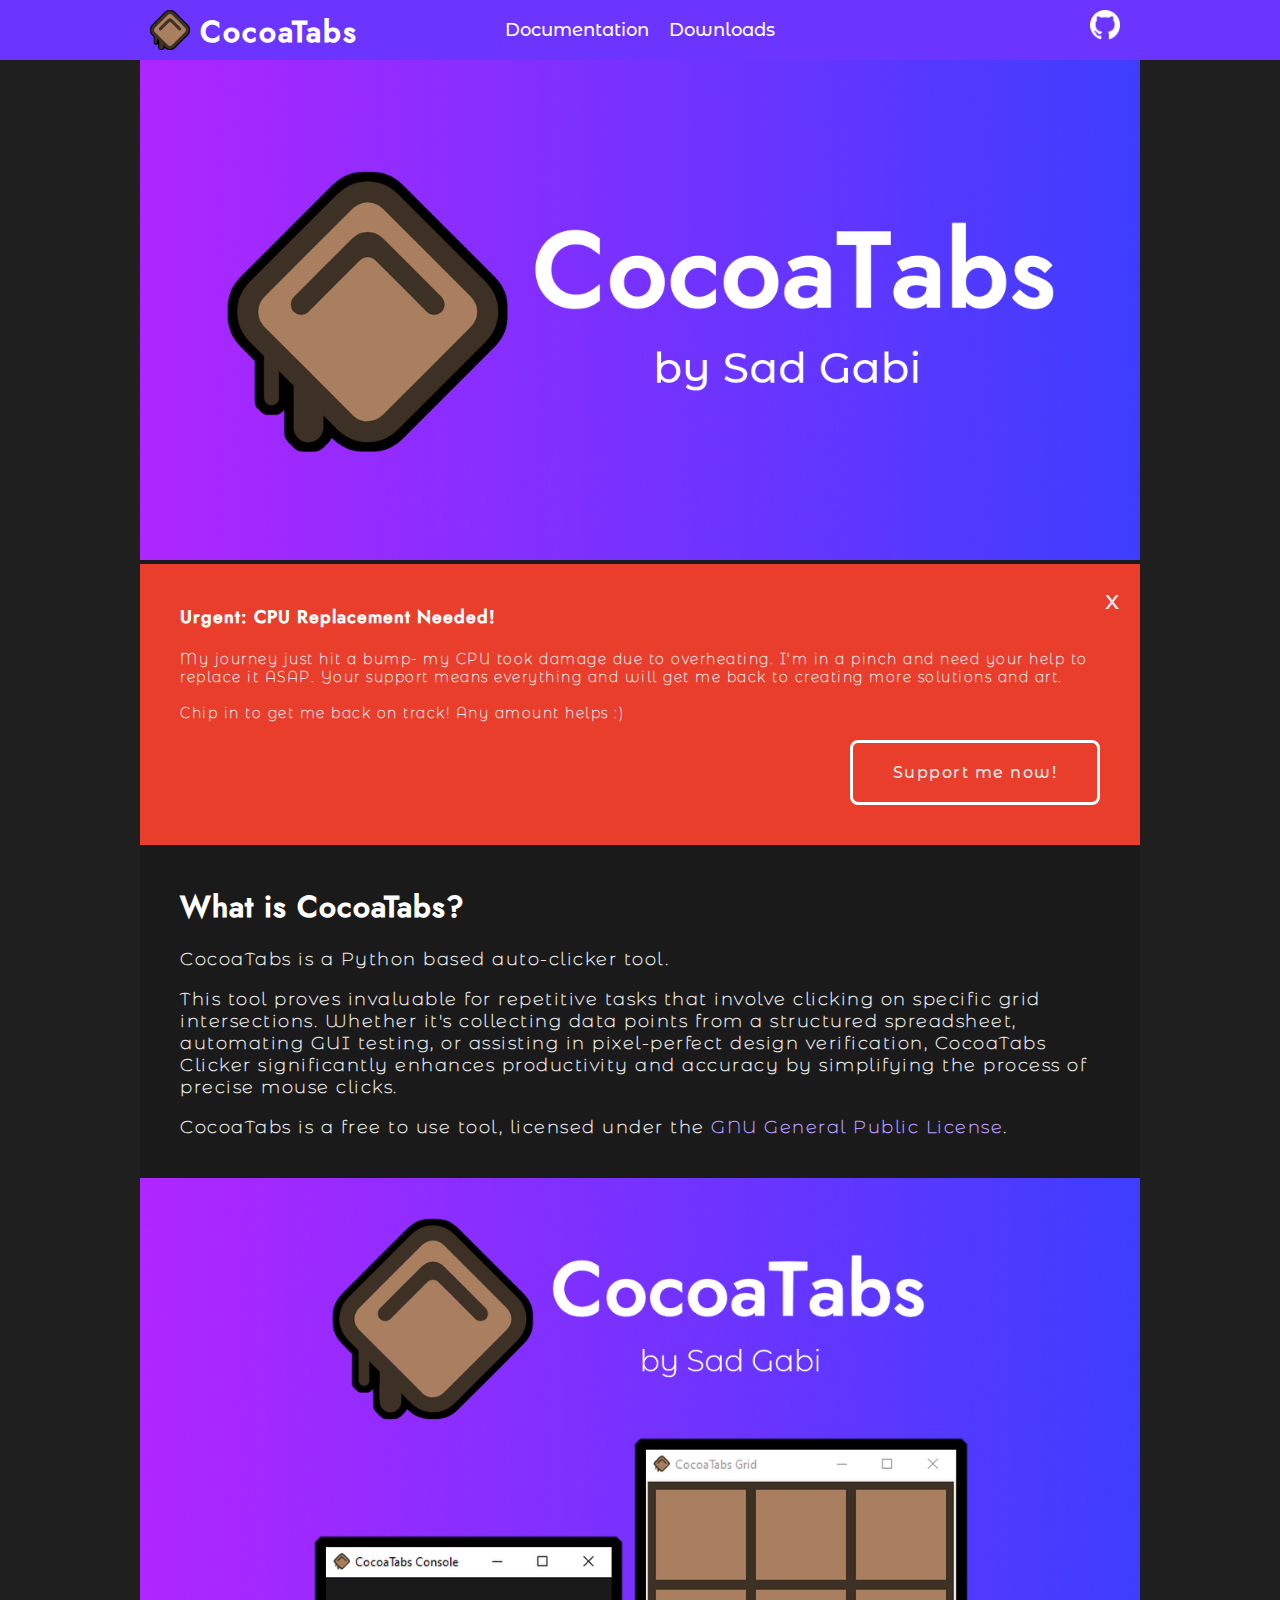
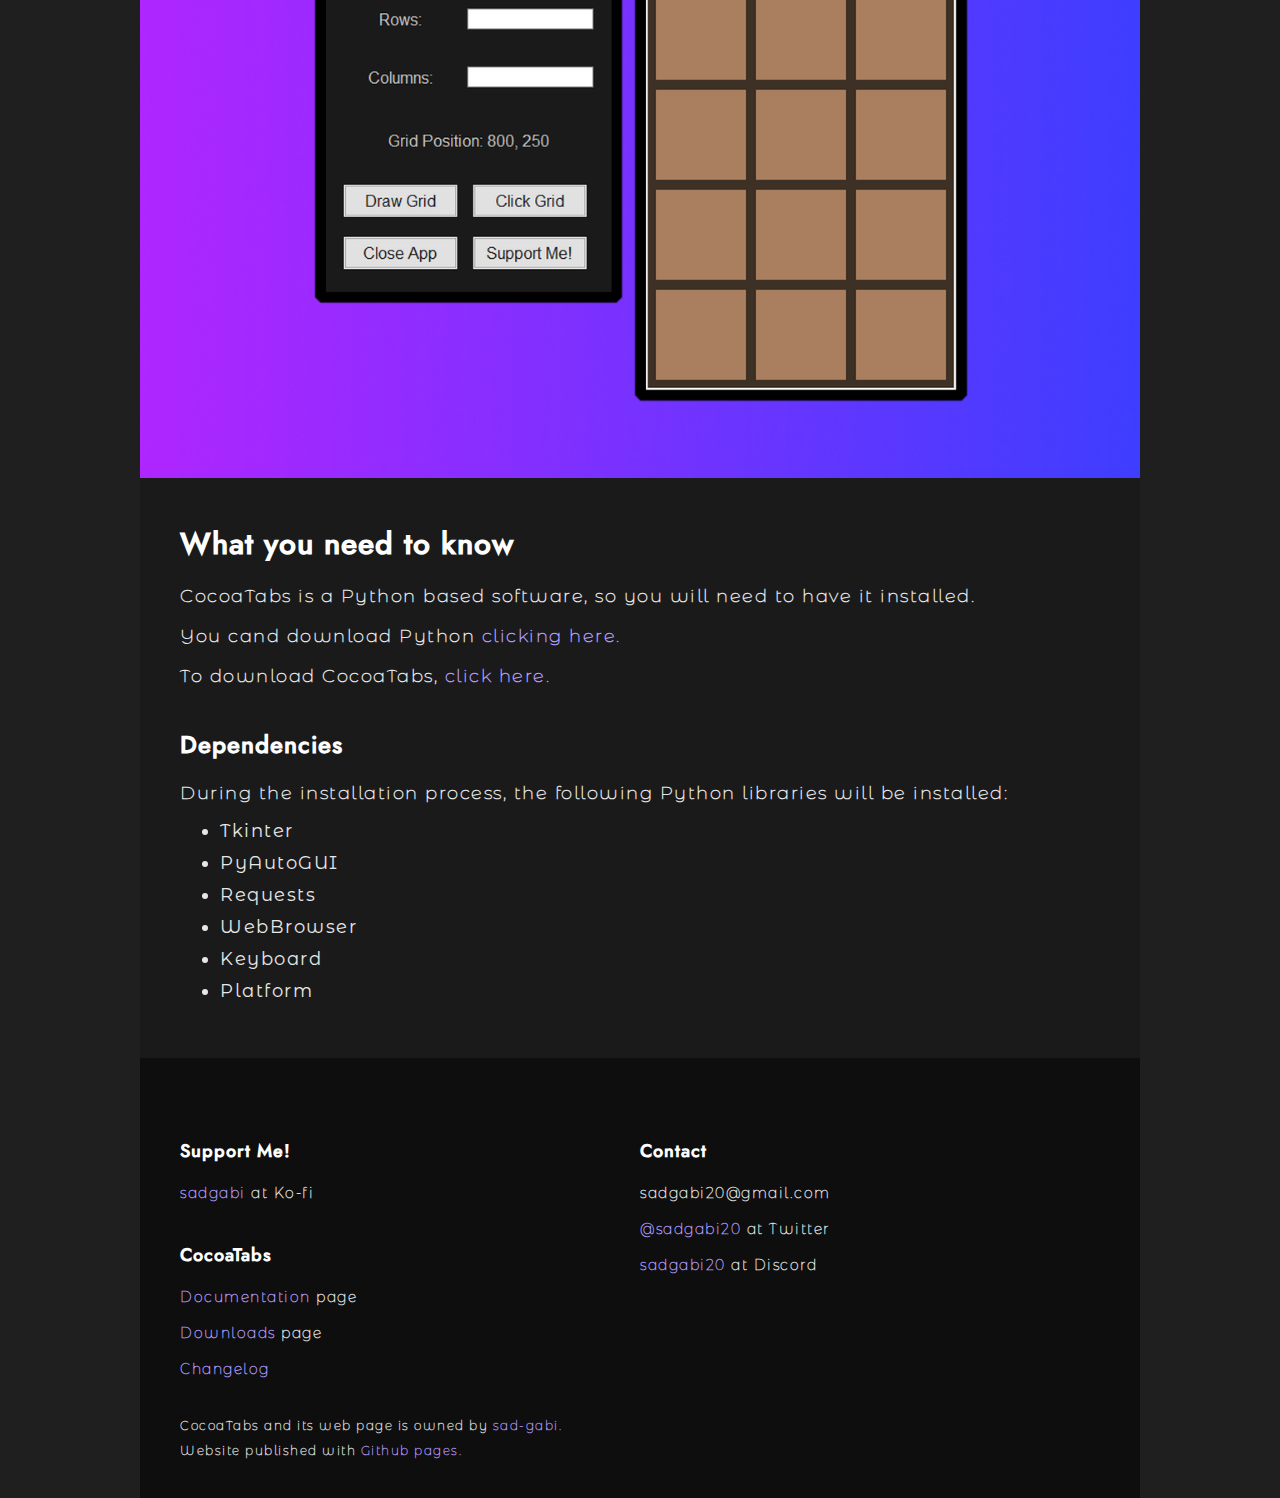
<file: index.html>
<!DOCTYPE html>

<html lang="en">

<head>
    <meta charset="utf-8" name="viewport" content="width=device-width, initial-scale=1.0">
    <meta name="description" content="CocoaTabs: Python based grid clicker for Windows, MacOS & Linux">
    <link rel="stylesheet" href="styles/Mainstyle.css">
    <title>Python Based Auto-cliclker | CocoaTabs</title>
    <link rel="icon" href="images/icon.png" type="image/x-icon">

    <script src="scripts/mainscript.js"></script>
</head>

<body>

    <div id="menu" class="menu">
        <a style="width: -webkit-fill-available;" href="downloads.html">
            <div class="option">
                <h1>Downloads</h1>
            </div>
        </a>
        <a style="width: -webkit-fill-available;" href="https://github.com/sad-gabi/CocoaTabs/wiki">
            <div class="option">
                <h1>Documentation</h1>
            </div>
        </a>
    </div>

    <div id="menu-ov" style="height: 100%; width: 100%; position: fixed; z-index: 998; display: none;" onclick="delMenu()"></div>

    <header>
        <div
            style="position: relative; height: -webkit-fill-available; width: 1000px; display: flex; justify-content: center; align-items: center;">

            <div style="position: absolute; left: 0; display: flex; align-items: center;">
                <img class="menu-button" style="padding-left: 10px; height: 25px; cursor: pointer;"
                    src="images/menu_bt.png" alt="Menu button" onclick="deployMenu()">
                <a style="position: relative; height: 40px; cursor: pointer;" onclick="scrollToTop()">
                    <div style="height: 100%; display: flex;">
                        <img style="height: 40px;" src="images/icon.png" alt="CocoaTabs logo">
                        <h1 style="padding-left: 10px;">CocoaTabs</h1>
                    </div>
                </a>
            </div>

            <a href="https://github.com/sad-gabi/CocoaTabs" style="position: absolute; right: 0; height: 40px;">
                <img style="padding-right: 10px; height: 30px;" src="images/github_logo.png" alt="Github logo">
            </a>

            <a href="https://github.com/sad-gabi/CocoaTabs/wiki" class="head-links">Documentation</a>
            <a href="downloads.html" class="head-links">Downloads</a>

        </div>
    </header>

    <main>
        <div style="width: 1000px;">
            <section id="header" style="padding: 0;">
                <div><img src="images/header.png" alt="CocoaTabs header" style="width: 100%;"></div>
            </section>

            <section style="background-color: #e93e2b;" id="advert">
                <button id="close-adv" onclick="closeAdv()" style="background-color: transparent; padding: 5px; font-size: 26px; position: absolute; top: 0; right: 0; margin: 15px;">x</button>
                <h1 style="font-size: 18px">Urgent: CPU Replacement Needed!</h1>
                <h2 style="font-size: 14px">My journey just hit a bump- my CPU took damage due to overheating. I'm in a pinch and need your help to replace it ASAP. Your support means everything and will get me back to creating more solutions and art.</h2>
                <p></p>
                <h2 style="font-size: 14px">Chip in to get me back on track! Any amount helps :)</h2>
                <p></p>
                <a href="https://ko-fi.com/sadgabi">
                    <div style="width: -webkit-fill-available; text-align: right;"><button style="background-color: transparent; border-color: #ffffff; border-style: solid;">Support me now!</button></div>
                </a>
            </section>

            <section id="what-is">
                <h1>What is CocoaTabs?</h1>
                <h2>CocoaTabs is a Python based auto-clicker tool.</h2>
                <p></p>
                <h2>This tool proves invaluable for repetitive tasks that involve clicking on specific grid
                    intersections. Whether it's collecting data points from a structured spreadsheet, automating GUI
                    testing, or assisting in pixel-perfect design verification, CocoaTabs Clicker significantly enhances
                    productivity and accuracy by simplifying the process of precise mouse clicks.
                </h2>
                <p></p>
                <h2>CocoaTabs is a free to use tool, licensed under the <a
                        href="https://www.gnu.org/licenses/gpl-3.0.en.html" style="color: #b79dff;">GNU General Public
                        License</a>.</h2>
            </section>

            <section id="splash-1" style="padding: 0;">
                <div><img src="images/splash-1.png" alt="CocoaTabs splash image" style="width: 100%;"></div>
            </section>

            <section id="info">
                <h1>What you need to know</h1>
                <h2>CocoaTabs is a Python based software, so you will need to have it installed.</h2>
                <p></p>
                <h2>You cand download Python <a href="https://www.python.org/downloads/"
                        style="color: #b79dff;">clicking here.</a></h2>
                <p></p>
                <h2>To download CocoaTabs, <a href="downloads.html" style="color: #b79dff;">click here.</a></h2>
                <h3>Dependencies</h3>
                <p></p>
                <h2>During the installation process, the following Python libraries will be installed:</h2>
                <ul>
                    <li style="margin-bottom: 10px;">Tkinter</li>
                    <li style="margin-bottom: 10px;">PyAutoGUI</li>
                    <li style="margin-bottom: 10px;">Requests</li>
                    <li style="margin-bottom: 10px;">WebBrowser</li>
                    <li style="margin-bottom: 10px;">Keyboard</li>
                    <li>Platform</li>
                </ul>
            </section>

            <section id="end" style="background-color: #0e0e0e;">
                <div style="display: flex; margin-bottom: 40px;">
                    <div style="width: 50%;">
                        <h4>Support Me!</h4>
                        <h5><a href="https://ko-fi.com/sadgabi" style="color: #b79dff;">sadgabi</a> at Ko-fi</h5>
                        <h4>CocoaTabs</h4>
                        <h5><a href="https://github.com/sad-gabi/CocoaTabs/wiki" style="color: #b79dff;">Documentation</a> page</h5>
                        <p></p>
                        <h5><a href="downloads.html" style="color: #b79dff;">Downloads</a> page</h5>
                        <p></p>
                        <h5><a href="https://github.com/sad-gabi/CocoaTabs/blob/main/CHANGELOG.md" style="color: #b79dff;">Changelog</a></h5>
                    </div>
                    <div style="width: 50%;">
                        <h4>Contact</h4>
                        <h5>sadgabi20@gmail.com</h5>
                        <p></p>
                        <h5><a href="https://twitter.com/sadgabi20" style="color: #b79dff;">@sadgabi20</a> at Twitter
                        </h5>
                        <p></p>
                        <h5><a href="https://discord.com/users/sadgabi20" style="color: #b79dff;">sadgabi20</a> at
                            Discord</h5>
                    </div>
                </div>

                <h6>CocoaTabs and its web page is owned by <a href="https://github.com/sad-gabi"
                        style="color: #b79dff;">sad-gabi.</a></h6>
                <p style="margin: 10px;"></p>
                <h6>Website published with <a href="https://github.com/" style="color: #b79dff;">Github pages.</a></h6>
            </section>
        </div>
    </main>

</body>

</html>
</file>
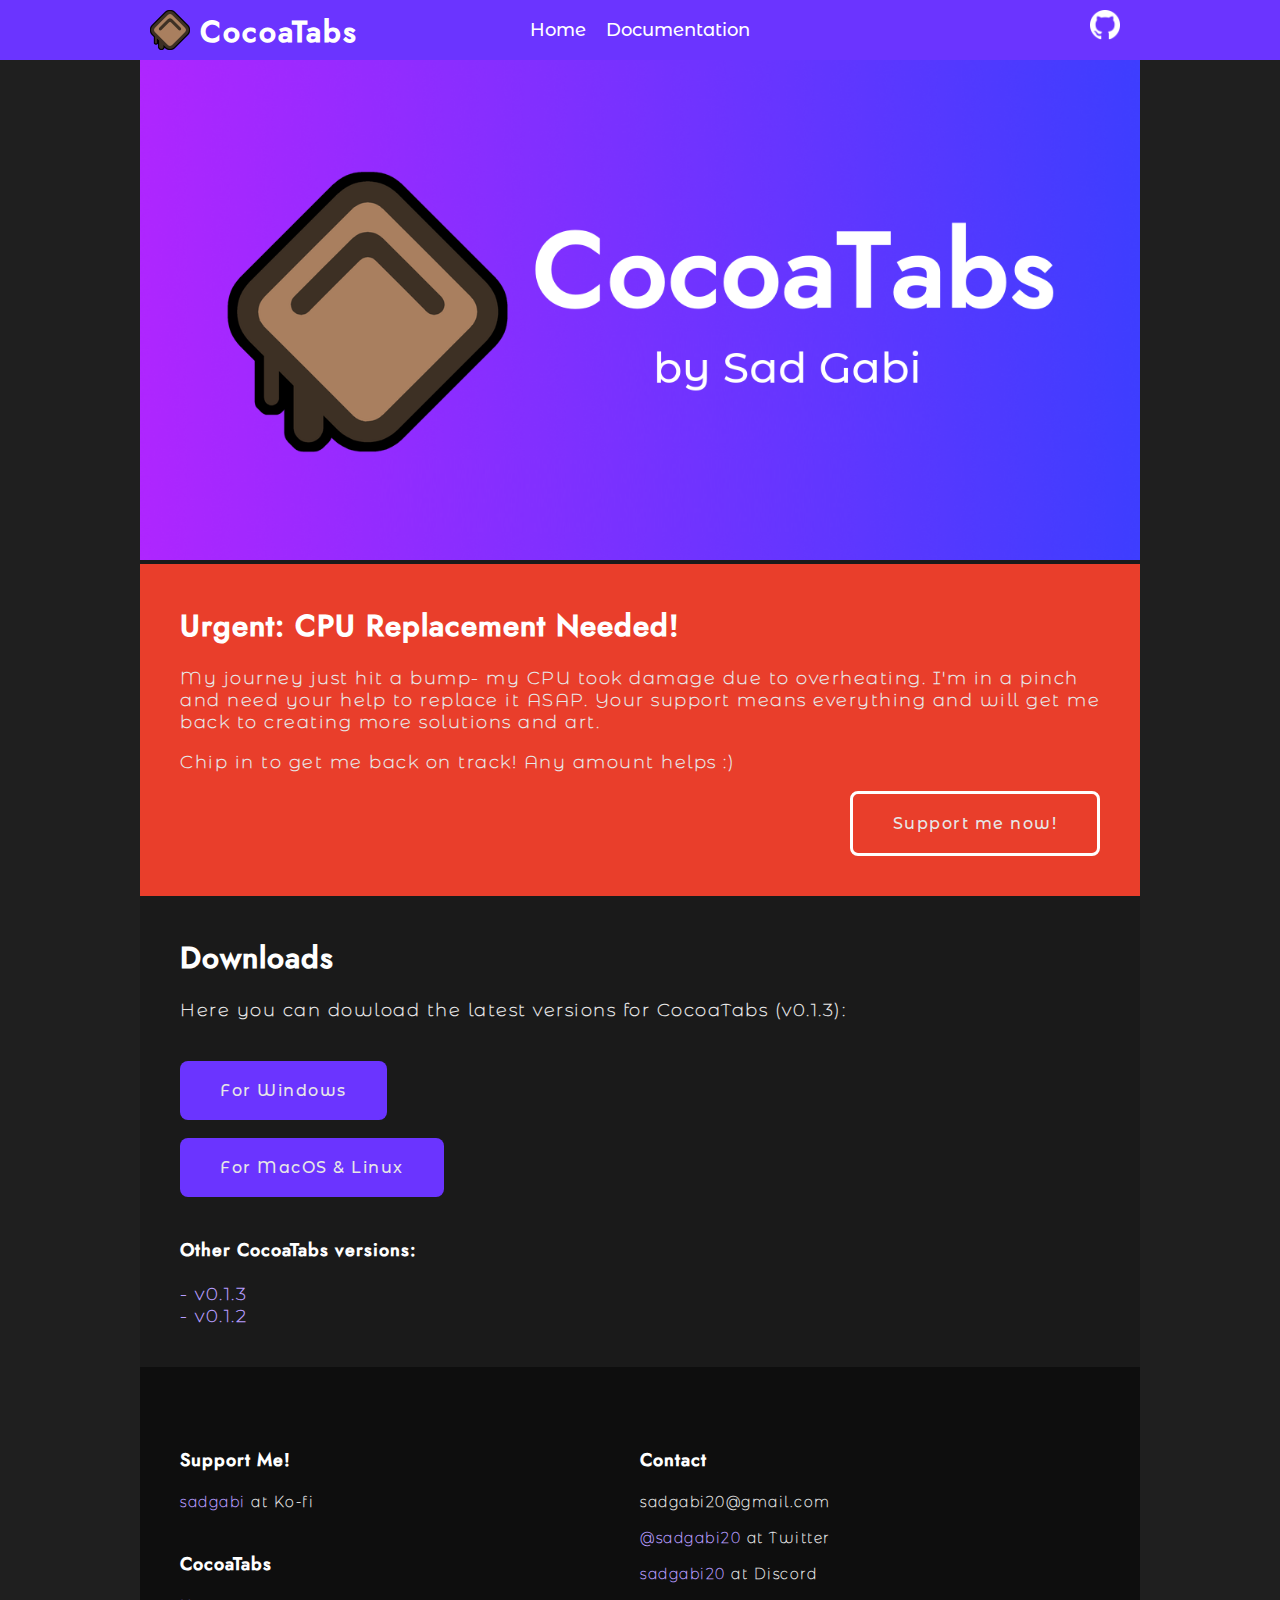
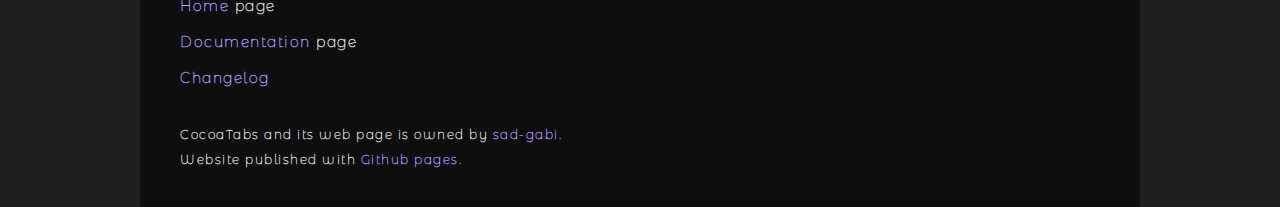
<file: downloads.html>
<!DOCTYPE html>

<html lang="en">

<head>
    <meta charset="utf-8" name="viewport" content="width=device-width, initial-scale=1.0">
    <meta name="description" content="Download CocoaTabs: Python based grid clicker for Windows, MacOS & Linux">
    <link rel="stylesheet" href="styles/Mainstyle.css">
    <title>Downloads | CocoaTabs</title>
    <link rel="icon" href="images/icon.png" type="image/x-icon">

    <script src="scripts/mainscript.js"></script>
</head>

<body>

    <div id="menu" class="menu">
        <a style="width: -webkit-fill-available;" href="index.html">
            <div class="option">
                <h1>Home</h1>
            </div>
        </a>
        <a style="width: -webkit-fill-available;" href="https://github.com/sad-gabi/CocoaTabs/wiki">
            <div class="option">
                <h1>Documentation</h1>
            </div>
        </a>
    </div>

    <div id="menu-ov" style="height: 100%; width: 100%; position: fixed; z-index: 998; display: none;"
        onclick="delMenu()"></div>

    <header>
        <div
            style="position: relative; height: -webkit-fill-available; width: 1000px; display: flex; justify-content: center; align-items: center;">

            <div style="position: absolute; left: 0; display: flex; align-items: center;">
                <img class="menu-button" style="padding-left: 10px; height: 25px; cursor: pointer;"
                    src="images/menu_bt.png" alt="Menu button" onclick="deployMenu()">
                <a href="index.html" style="position: relative; height: 40px; cursor: pointer;">
                    <div style="height: 100%; display: flex;">
                        <img style="height: 40px;" src="images/icon.png" alt="CocoaTabs logo">
                        <h1 style="padding-left: 10px;">CocoaTabs</h1>
                    </div>
                </a>
            </div>

            <a href="https://github.com/sad-gabi/CocoaTabs" style="position: absolute; right: 0; height: 40px;">
                <img style="padding-right: 10px; height: 30px;" src="images/github_logo.png" alt="Github logo">
            </a>

            <a href="index.html" class="head-links">Home</a>
            <a href="https://github.com/sad-gabi/CocoaTabs/wiki" class="head-links">Documentation</a>

        </div>
    </header>

    <main>
        <div style="width: 1000px;">
            <section id="header" style="padding: 0;">
                <div><img src="images/header.png" alt="CocoaTabs header" style="width: 100%;"></div>
            </section>

            <section style="background-color: #e93e2b;" id="advert">
                <h1>Urgent: CPU Replacement Needed!</h1>
                <h2>My journey just hit a bump- my CPU took damage due to overheating. I'm in a pinch and need your help to replace it ASAP. Your support means everything and will get me back to creating more solutions and art.</h2>
                <p></p>
                <h2>Chip in to get me back on track! Any amount helps :)</h2>
                <p></p>
                <a href="https://ko-fi.com/sadgabi">
                    <div style="width: -webkit-fill-available; text-align: right;"><button style="background-color: transparent; border-color: #ffffff; border-style: solid;">Support me now!</button></div>
                </a>
            </section>

            <section id="downloads">
                <h1>Downloads</h1>
                <h2>Here you can dowload the latest versions for CocoaTabs (v0.1.3):</h2>
                <p class="sep"></p>
                <div style="margin-top: 40px; margin-bottom: 40px;">
                    <a style="margin-bottom: 20px;" href="https://mega.nz/folder/96F0BTrY#GgOQwmZXiR21mrhTPfWSLA"><button
                            style="margin-right: 40px;">For Windows</button></a>
                            <p></p>
                    <a style="margin-top: 20px;" class="dn-bt" href="https://mega.nz/folder/t2cDyJpb#YJQAQQpwpRHe0dnkHNsCfg"><button
                            style="margin-right: 40px;">For MacOS & Linux</button></a>
                </div>

                <h4>Other CocoaTabs versions:</h4>

                <h2><a href="https://mega.nz/folder/MnlxiSya#O1MjVRE1Jeci2HZ10E1lGw" style="color: #b79dff;">- v0.1.3</a></h2>
                <h2><a href="https://mega.nz/folder/RzN2jZ4Z#NhDTVHC2wB_NBDvVtrdSRA" style="color: #b79dff;">- v0.1.2</a></h2>
            </section>

            <section id="end" style="background-color: #0e0e0e;">
                <div style="display: flex; margin-bottom: 40px;">
                    <div style="width: 50%;">
                        <h4>Support Me!</h4>
                        <h5><a href="https://ko-fi.com/sadgabi" style="color: #b79dff;">sadgabi</a> at Ko-fi</h5>
                        <h4>CocoaTabs</h4>
                        <h5><a href="index.html" style="color: #b79dff;">Home</a> page</h5>
                        <p></p>
                        <h5><a href="https://github.com/sad-gabi/CocoaTabs/wiki" style="color: #b79dff;">Documentation</a> page</h5>
                        <p></p>
                        <h5><a href="https://github.com/sad-gabi/CocoaTabs/blob/main/CHANGELOG.md" style="color: #b79dff;">Changelog</a></h5>
                    </div>
                    <div style="width: 50%;">
                        <h4>Contact</h4>
                        <h5>sadgabi20@gmail.com</h5>
                        <p></p>
                        <h5><a href="https://twitter.com/sadgabi20" style="color: #b79dff;">@sadgabi20</a> at Twitter
                        </h5>
                        <p></p>
                        <h5><a href="https://discord.com/users/sadgabi20" style="color: #b79dff;">sadgabi20</a> at
                            Discord</h5>
                    </div>
                </div>

                <h6>CocoaTabs and its web page is owned by <a href="https://github.com/sad-gabi"
                        style="color: #b79dff;">sad-gabi.</a></h6>
                <p style="margin: 10px;"></p>
                <h6>Website published with <a href="https://github.com/" style="color: #b79dff;">Github pages.</a></h6>
            </section>
        </div>
    </main>

</body>

</html>
</file>
<file: styles/Mainstyle.css>
@font-face {
    font-family: Montserrat-Thin;
    src: url(../fonts/MontserratAlternates-Thin.ttf);
}

@font-face {
    font-family: Montserrat-Regular;
    src: url(../fonts/MontserratAlternates-Regular.ttf);
}


@font-face {
    font-family: Montserrat-Medium;
    src: url(../fonts/MontserratAlternates-Medium.ttf);
}

@font-face {
    font-family: Jost-Medium;
    src: url(../fonts/Jost-Medium.ttf);
}

html, body {
    width: 100%;
    height: 100%;
    margin: 0;
    background-color: #1f1f1f;
}


/* !!!!! MENU !!!!! */

.menu {
    position: fixed;
    overflow: hidden;
    top: 60px;
    left: 0;
    border-style: solid;
    border-color: #3d3d3d;
    border-width: 1px;
    border-radius: 8px;
    margin: 0;
    z-index: 999;
    background-color: #1a1a1a;
    display: none;
}

.menu h1 {
    font-family: Montserrat-Thin;
    font-size: 14px;
    letter-spacing: 1.5px;
    margin: 0;
    color: #e7e7e7;
}

.option {
    padding: 20px;
}

.option:hover {
    background-color: #272727;
}


/* !!!!! HEADER !!!!! */

header {
    display: flex;
    top: 0;
    left: 0;
    justify-content: center;
    align-items: center;
    height: 40px;
    width: -webkit-fill-available;
    padding: 10px;
    padding-left: 0;
    padding-right: 0;
    position: fixed;
    background-color: #6B34FF;
}

header img {
    height: 100%;
    width: auto;
}

header h1 {
    font-family: Jost-Medium;
    font-size: 30px;
    letter-spacing: 2px;
    margin: 0;
    color: #ffffff;

}

header a {
    font-family: Montserrat-Medium;
    color: #ffffff;
    padding-left: 10px;
    padding-right: 10px;
    font-size: 18px;
}

a {
    text-decoration: none;
}

.menu-button {
    display: none;
}



/* !!!!! MAIN !!!!! */

main {
    padding-top: 60px;
    display: flex;
    justify-content: center;
}


/* !!!!! SECTIONS !!!!! */

section {
    position: relative;
    width: -webkit-fill-available;
    padding: 40px;
    padding-top: 40px;
    padding-bottom: 40px;
    background-color: #1a1a1a;
    z-index: 1;
}

section h1 {
    font-family: Jost-Medium;
    font-size: 30px;
    letter-spacing: 1px;
    margin: 0;
    margin-bottom: 20px;
    color: #ffffff;
}

section h2 {
    font-family: Montserrat-Thin;
    font-size: 18px;
    letter-spacing: 1.5px;
    margin: 0;
    color: #e7e7e7;
}

section h3 {
    font-family: Jost-Medium;
    font-size: 24px;
    letter-spacing: 1px;
    margin: 0;
    margin-top: 40px;
    margin-bottom: 20px;
    color: #ffffff;
}

section h4 {
    font-family: Jost-Medium;
    font-size: 18px;
    letter-spacing: 1px;
    margin: 0;
    margin-top: 40px;
    margin-bottom: 20px;
    color: #ffffff;
}

section h5 {
    font-family: Montserrat-Thin;
    font-size: 14px;
    letter-spacing: 1.5px;
    margin: 0;
    color: #e7e7e7;
}

section h6 {
    font-family: Montserrat-Thin;
    font-size: 12px;
    letter-spacing: 1.5px;
    margin: 0;
    color: #e7e7e7;
}

section li {
    font-family: Montserrat-Regular;
    font-size: 18px;
    letter-spacing: 1.5px;
    color: #e7e7e7;
}

section p {
    margin: 0;
    margin-top: 18px;
}

button {
    padding: 20px;
    padding-left: 40px;
    padding-right: 40px;
    margin: 0;
    background-color: #6B34FF;
    border-radius: 8px;
    border: none;
    cursor: pointer;
    font-family: Montserrat-Medium;
    font-size: 16px;
    letter-spacing: 1.5px;
    margin: 0;
    color: #e7e7e7;
}

button:hover {
    background-color: #5028bd;
}

.sep {
    display: none;
}

@media (max-width: 750px) {
    .head-links {
        display: none;
    }

    .menu-button {
        display: block;
    }
  }

  @media (max-width: 290px) {
    .sep {
        display: block;
    }
  }
</file>
